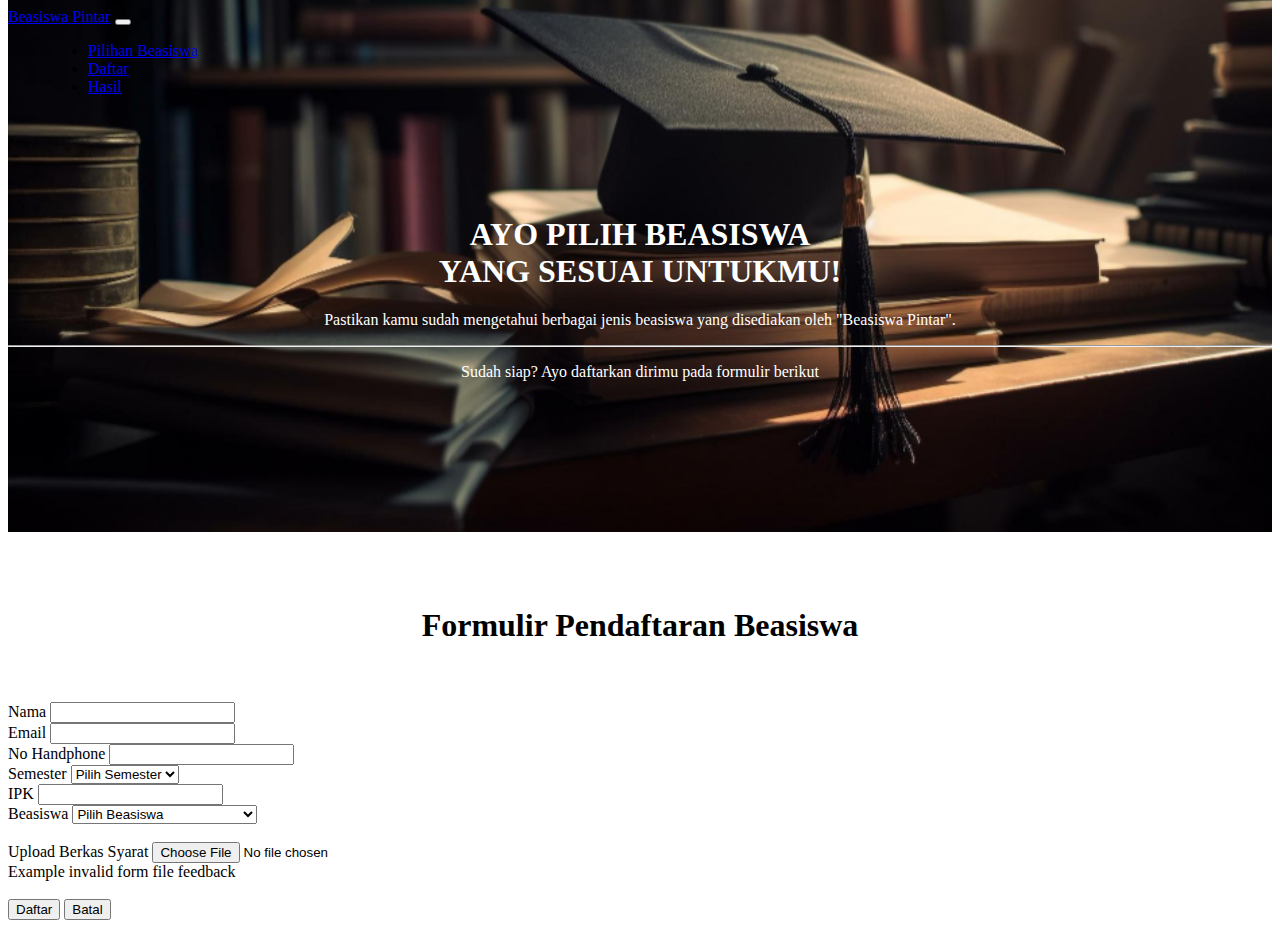
<file: daftar/index.html>
<!DOCTYPE html>
<html lang="en">

<head>
  <meta charset="UTF-8">
  <meta name="viewport" content="width=device-width, initial-scale=1.0">
  <!--CDN CSS-->
  <link href="https://cdn.jsdelivr.net/npm/bootstrap@5.3.2/dist/css/bootstrap.min.css" rel="stylesheet"
    integrity="sha384-T3c6CoIi6uLrA9TneNEoa7RxnatzjcDSCmG1MXxSR1GAsXEV/Dwwykc2MPK8M2HN" crossorigin="anonymous">
  <link rel="stylesheet" type="text/css" href="style.css">
  <title>Armeisa - Daftar</title>
</head>

<body>
  <!--nav section start-->
  <nav class="navbar navbar-expand-lg navbar-light bg-black fixed-top">
    <div class="container">
      <a class="navbar-brand font-weight-bold text-white" href="#">Beasiswa Pintar</a>
      <button class="navbar-toggler" type="button" data-bs-toggle="collapse" data-bs-target="#navbarSupportedContent"
        aria-controls="navbarSupportedContent" aria-expanded="false" aria-label="Toggle navigation">
        <span class="navbar-toggler-icon"></span>
      </button>
      <div class="collapse navbar-collapse" id="navbarSupportedContent">
        <ul class="navbar-nav ms-auto mb-2 mb-lg-0">
          <li class="nav-item" style="margin-left: 40px;">
            <a class="nav-link active text-white" aria-current="page" href="/pilihanBeasiswa">Pilihan Beasiswa</a>
          </li>
          <li class="nav-item" style="margin-left: 40px;">
            <a class="nav-link text-white" href="/daftar">Daftar</a>
          </li>
          <li class="nav-item" style="margin-left: 40px;">
            <a class="nav-link text-white" href="/hasil">Hasil</a>
          </li>
        </ul>
      </div>
    </div>
  </nav>
  <!--nav section end-->

  <!--jumbotron first-->
  <div class="jumbotron">
    <div class="container">
      <br><br><br>
      <h1 class="display-4">AYO PILIH BEASISWA <br> YANG SESUAI UNTUKMU!</h1>
      <p class="lead">Pastikan kamu sudah mengetahui berbagai jenis beasiswa yang disediakan oleh "Beasiswa Pintar".</p>
      <hr class="my-4">
      <p>Sudah siap? Ayo daftarkan dirimu pada formulir berikut</p>
    </div>
  </div>
  <br><br><br>
  <!--jumbotron end-->

  <!--form first-->
  <div class="container">
    <h1>Formulir Pendaftaran Beasiswa</h1>
    <br><br>
    <form id="registrationForm" action="/submit-form" method="post">

      <!--input nama-->
      <div class="mb-3">
        <label class="form-label">Nama</label>
        <input type="text" class="form-control" id="inputNama" name="nama">
      </div>

      <!--input email-->
      <div class="mb-3">
        <label class="form-label">Email</label>
        <input type="email" class="form-control" id="inputEmail" name="email">
      </div>

      <!--input no hp-->
      <div class="mb-3">
        <label class="form-label">No Handphone</label>
        <input type="tel" class="form-control" id="inputnohp" name="nohp" pattern="[0-9]+">
      </div>

      <!--input semester-->
      <div class="mb-3">
        <label class="form-label">Semester</label>
        <select class="form-select" id="semester" name="semester">
          <option value="" selected> Pilih Semester </option>
          <option value="1"> 1 </option>
          <option value="2"> 2 </option>
          <option value="2"> 3 </option>
          <option value="2"> 4 </option>
          <option value="2"> 5 </option>
          <option value="2"> 6 </option>
          <option value="2"> 7 </option>
          <option value="2"> 8 </option>
        </select>
      </div>

      <!--input ipk-->
      <div class="mb-3">
        <label class="form-label">IPK</label>
        <input type="number" class="form-control" id="inputipk" name="ipk">
      </div>

      <!--input pilih beasiswa-->
      <div class="mb-3">
        <label class="form-label">Beasiswa</label>
        <select class="form-select" id="beasiswa" name="beasiswa">
          <option value="" selected> Pilih Beasiswa </option>
          <option value="1">1. Beasiswa Akademik</option>
          <option value="2">2. Beasiswa Non Akademik</option>
        </select>
      </div>
      <br>

      <!--upload berkas-->
      <div class="mb-3">
        <label class="form-label">Upload Berkas Syarat</label>
        <input type="file" class="form-control" id="berkas" name="berkas" required>
        <div class="invalid-feedback">Example invalid form file feedback</div>
      </div>

      <!--button-->
      <br>
      <button type="submit" class="btn btn-primary">Daftar</button>
      <button type="reset" class="btn btn-danger">Batal</button>
      <br>
    </form>
  </div>
  <!--form end-->

  <!--CDN JS-->
  <script src="https://cdn.jsdelivr.net/npm/bootstrap@5.3.2/dist/js/bootstrap.min.js"
    integrity="sha384-BBtl+eGJRgqQAUMxJ7pMwbEyER4l1g+O15P+16Ep7Q9Q+zqX6gSbd85u4mG4QzX+"
    crossorigin="anonymous"></script>
</body>

</html>
</file>
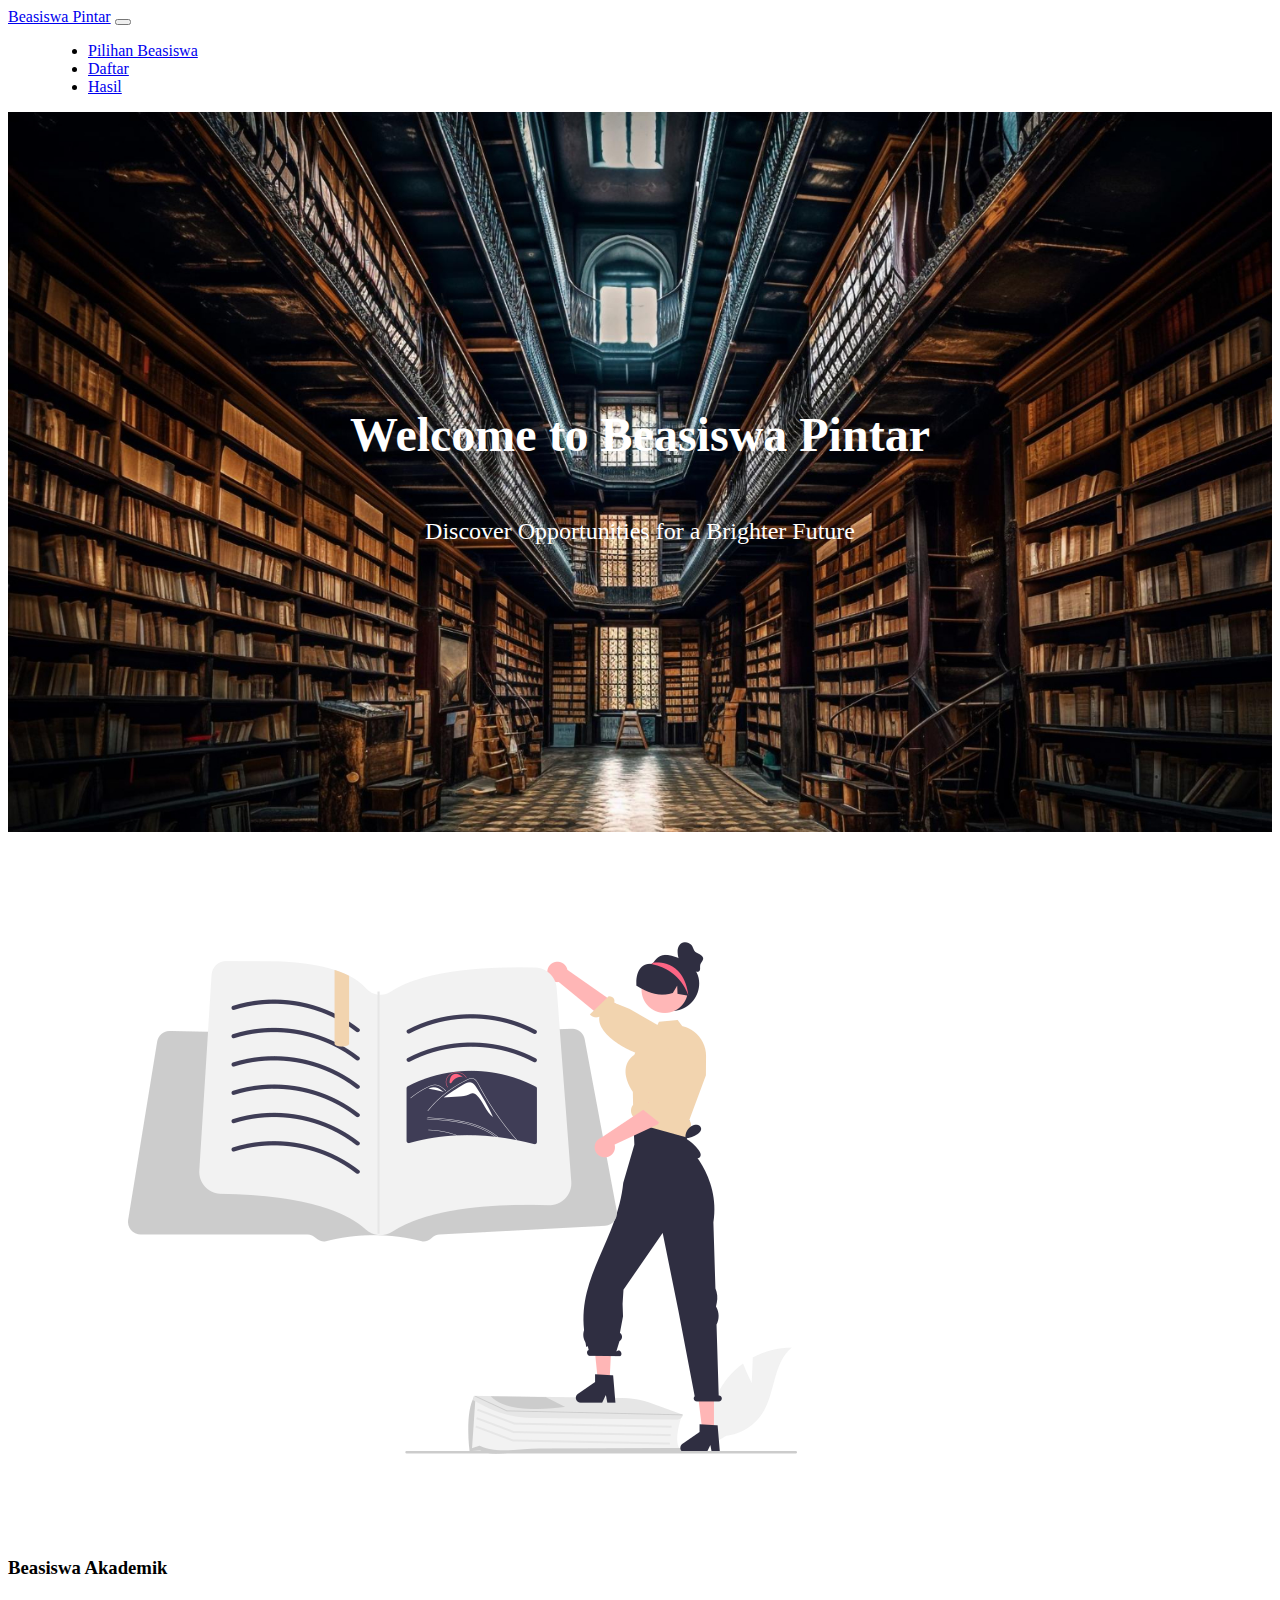
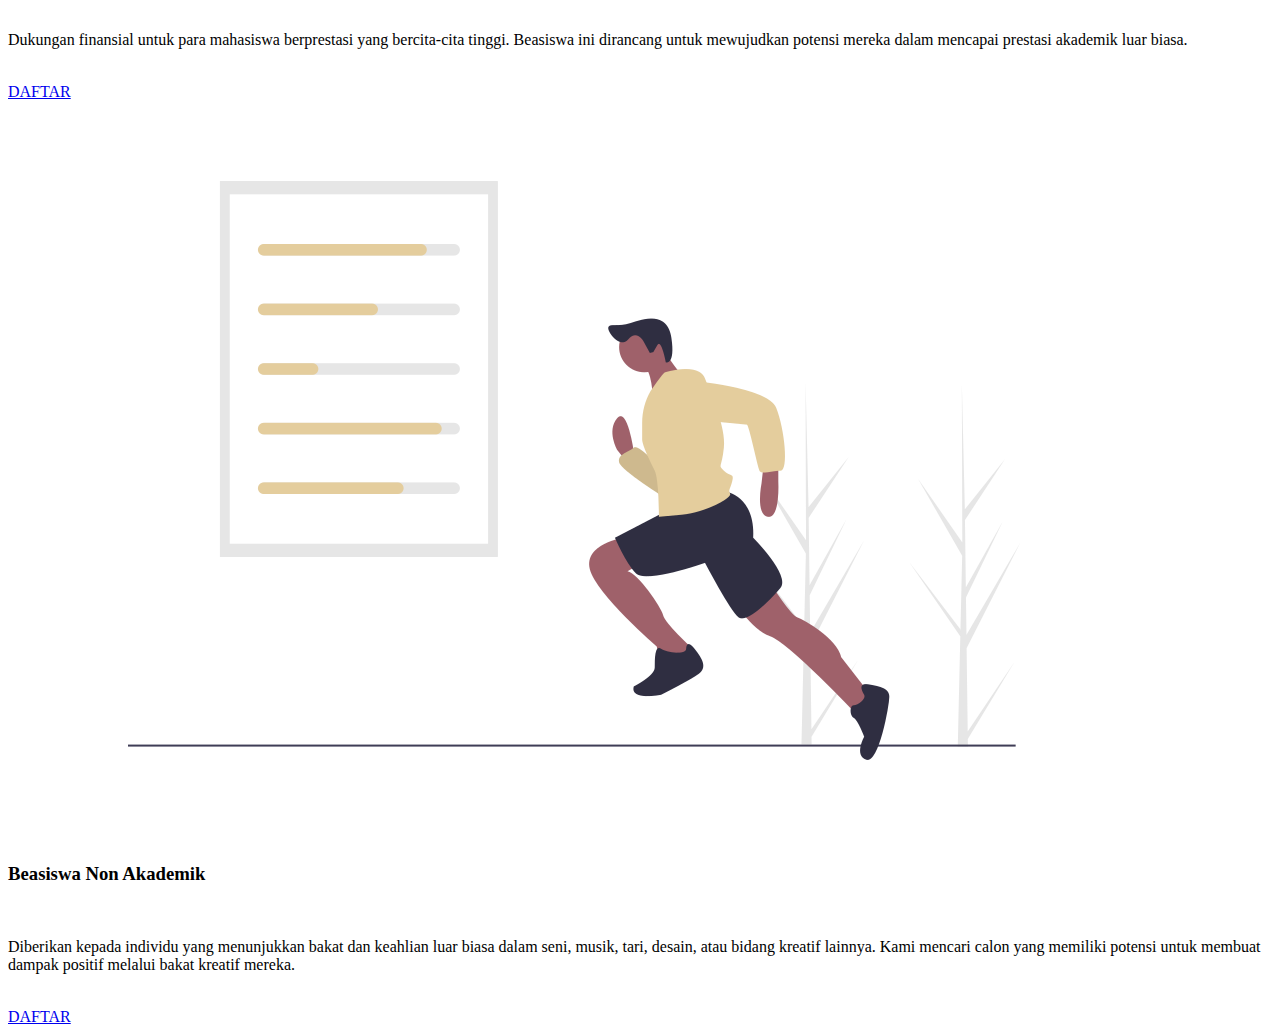
<file: pilihanBeasiswa/index.html>
<!DOCTYPE html>
<html lang="en">

<head>
  <meta charset="UTF-8">
  <meta name="viewport" content="width=device-width, initial-scale=1.0">

  <!--CDN CSS-->
  <link href="https://cdn.jsdelivr.net/npm/bootstrap@5.3.2/dist/css/bootstrap.min.css" rel="stylesheet"
    integrity="sha384-T3c6CoIi6uLrA9TneNEoa7RxnatzjcDSCmG1MXxSR1GAsXEV/Dwwykc2MPK8M2HN" crossorigin="anonymous">
  <title>Armeisa - PilihanBeasiswa</title>

  <style>
    /* Custom CSS for the header */
    header {
      background-image: url('bghome.jpg');
      background-size: cover;
      background-position: center;
      height: 80vh;
      display: flex;
      flex-direction: column;
      align-items: center;
      justify-content: center;
      color: #fff;
      text-align: center;
      margin-bottom: 30px;
    }

    header h1 {
      font-size: 3em;
    }

    header p {
      font-size: 1.5em;
    }

    .card {
      border: none;
      transition: transform 0.3s ease-in-out;
    }

    .card:hover {
      transform: scale(1.05);
    }
  </style>
</head>

<body>

  <!--nav section start-->
  <nav class="navbar navbar-expand-lg navbar-light bg-black fixed-top">
    <div class="container">
      <a class="navbar-brand font-weight-bold text-white" href="#">Beasiswa Pintar</a>
      <button class="navbar-toggler" type="button" data-bs-toggle="collapse" data-bs-target="#navbarSupportedContent"
        aria-controls="navbarSupportedContent" aria-expanded="false" aria-label="Toggle navigation">
        <span class="navbar-toggler-icon"></span>
      </button>
      <div class="collapse navbar-collapse" id="navbarSupportedContent">
        <ul class="navbar-nav ms-auto mb-2 mb-lg-0">
          <li class="nav-item" style="margin-left: 40px;">
            <a class="nav-link active text-white" aria-current="page" href="/pilihanBeasiswa">Pilihan Beasiswa</a>
          </li>
          <li class="nav-item" style="margin-left: 40px;">
            <a class="nav-link text-white" href="/daftar">Daftar</a>
          </li>
          <li class="nav-item" style="margin-left: 40px;">
            <a class="nav-link text-white" href="/hasil">Hasil</a>
          </li>
        </ul>
      </div>
    </div>
  </nav>
  <!--nav section end-->

  <!-- Header Section first-->
  <header>
    <h1>Welcome to Beasiswa Pintar</h1>
    <p>Discover Opportunities for a Brighter Future</p>
  </header>
  <!-- Header Section end-->

  <!-- card first -->
  <div class="container text-center">
    <div class="row align-items-center">

      <!--beasiswa akademik first card-->
      <div class="col">
        <div class="card">
          <img src="book.png" class="card-img-top" alt="Card Image">
          <div class="card-body">
            <h3 class="card-title">Beasiswa Akademik</h3>
            <br>
            <p class="card-text">Dukungan finansial untuk para mahasiswa berprestasi yang bercita-cita tinggi. Beasiswa
              ini dirancang untuk mewujudkan potensi mereka dalam mencapai prestasi akademik luar biasa.</p>
            <br>
            <a href="\daftar\index.html" class="btn btn-primary">DAFTAR</a>
          </div>
        </div>
      </div>
      <!--beasiswa akademik end card-->

      <!--beasiswa non akademik first card-->
      <div class="col">
        <div class="card">
          <img src="nonakademik.png" class="card-img-top" alt="Card Image">
          <div class="card-body">
            <h3 class="card-title">Beasiswa Non Akademik</h3>
            <br>
            <p class="card-text">Diberikan kepada individu yang menunjukkan bakat dan keahlian luar biasa dalam seni,
              musik, tari, desain, atau bidang kreatif lainnya. Kami mencari calon yang memiliki potensi untuk membuat
              dampak positif melalui bakat kreatif mereka.</p>
            <br>
            <a href="\daftar\index.html" class="btn btn-primary">DAFTAR</a>
          </div>
        </div>
      </div>
      <!--beasiswa akademik last card-->

    </div>
  </div>
  <!-- card end -->

  <!--CDN JS-->
  <script src="https://cdn.jsdelivr.net/npm/bootstrap@5.3.2/dist/js/bootstrap.min.js"
    integrity="sha384-BBtl+eGJRgqQAUMxJ7pMwbEyER4l1g+O15P+16Ep7Q9Q+zqX6gSbd85u4mG4QzX+"
    crossorigin="anonymous"></script>
</body>

</html>
</file>
<file: daftar/style.css>
.jumbotron{
    background-image: url('bgDaftar.jpg');
    background-size: cover;
    height: 770px;
    text-align: center;
    margin-top: -350px;
}

.jumbotron .display-4{
    color: white;
    margin-top: 400px;

}

.jumbotron p.lead,
.jumbotron p {
    color: white;
}

h1{
    text-align: center;
    }
</file>
